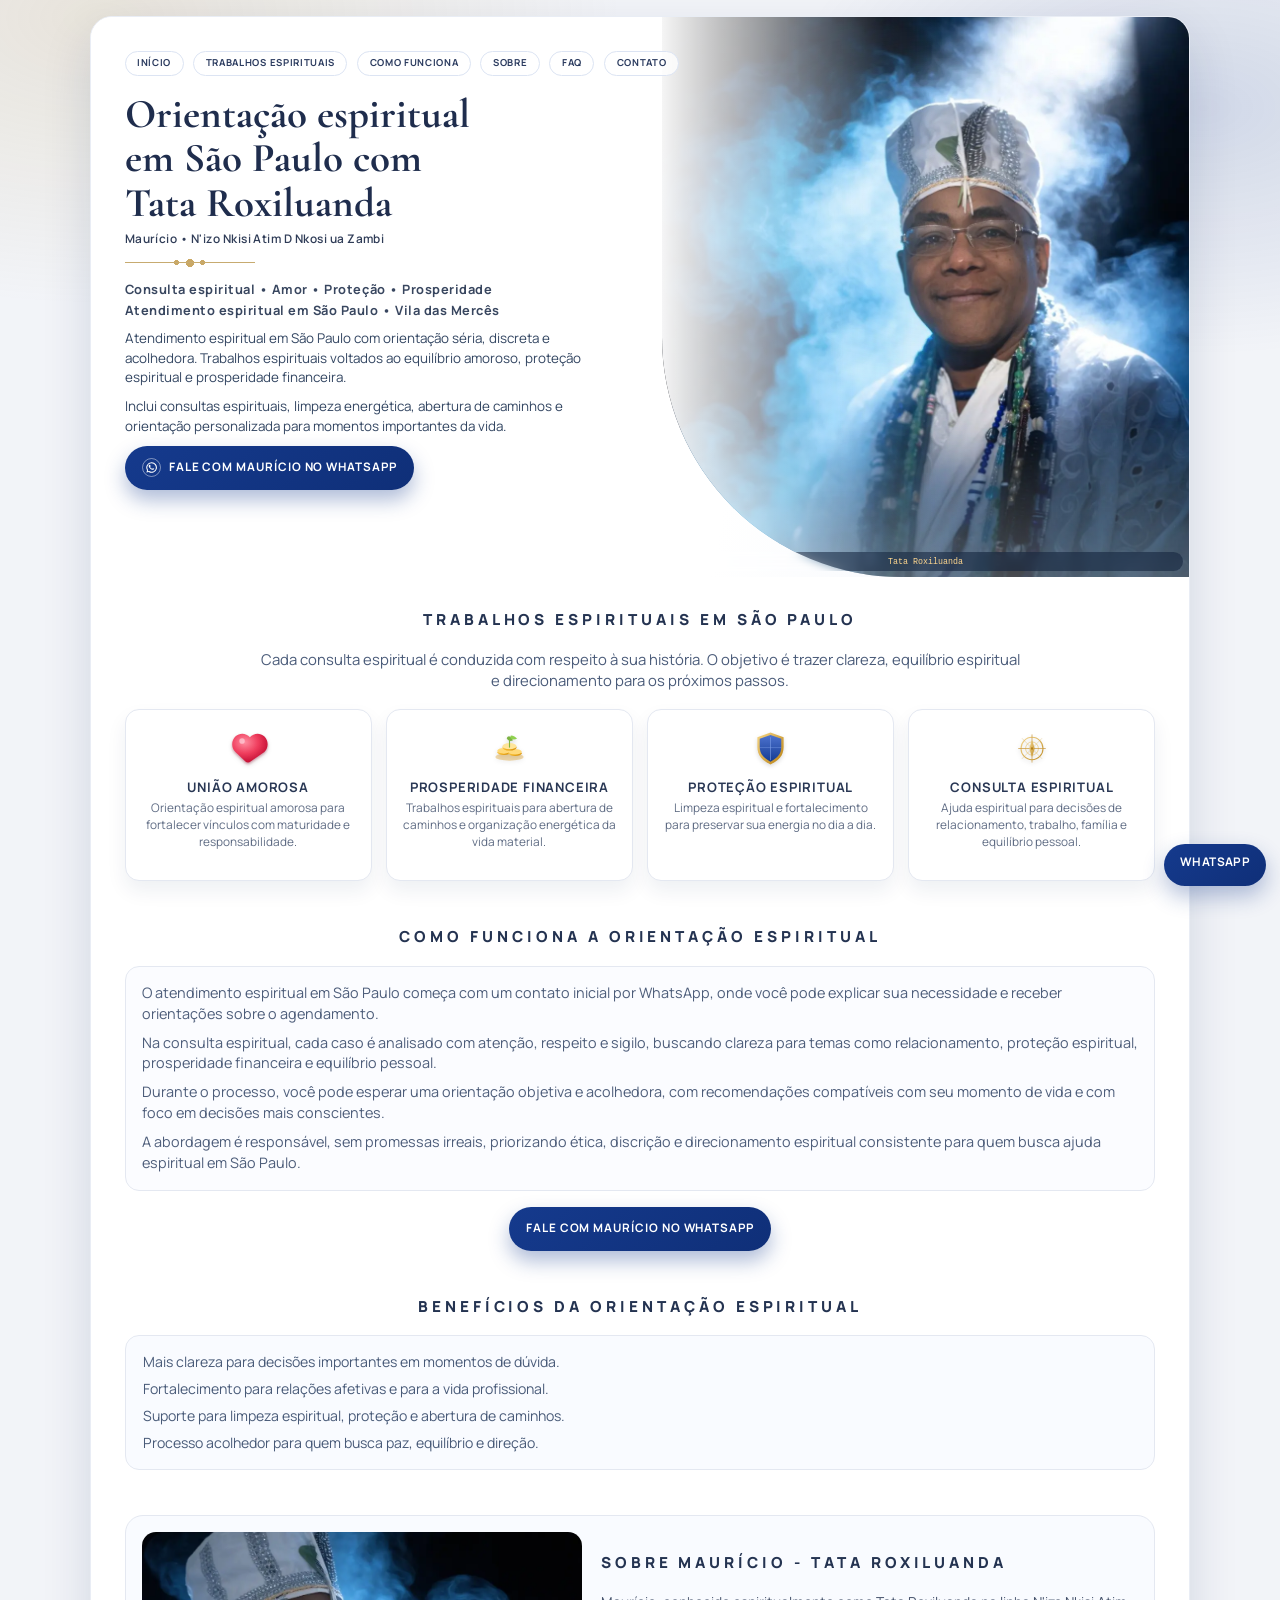
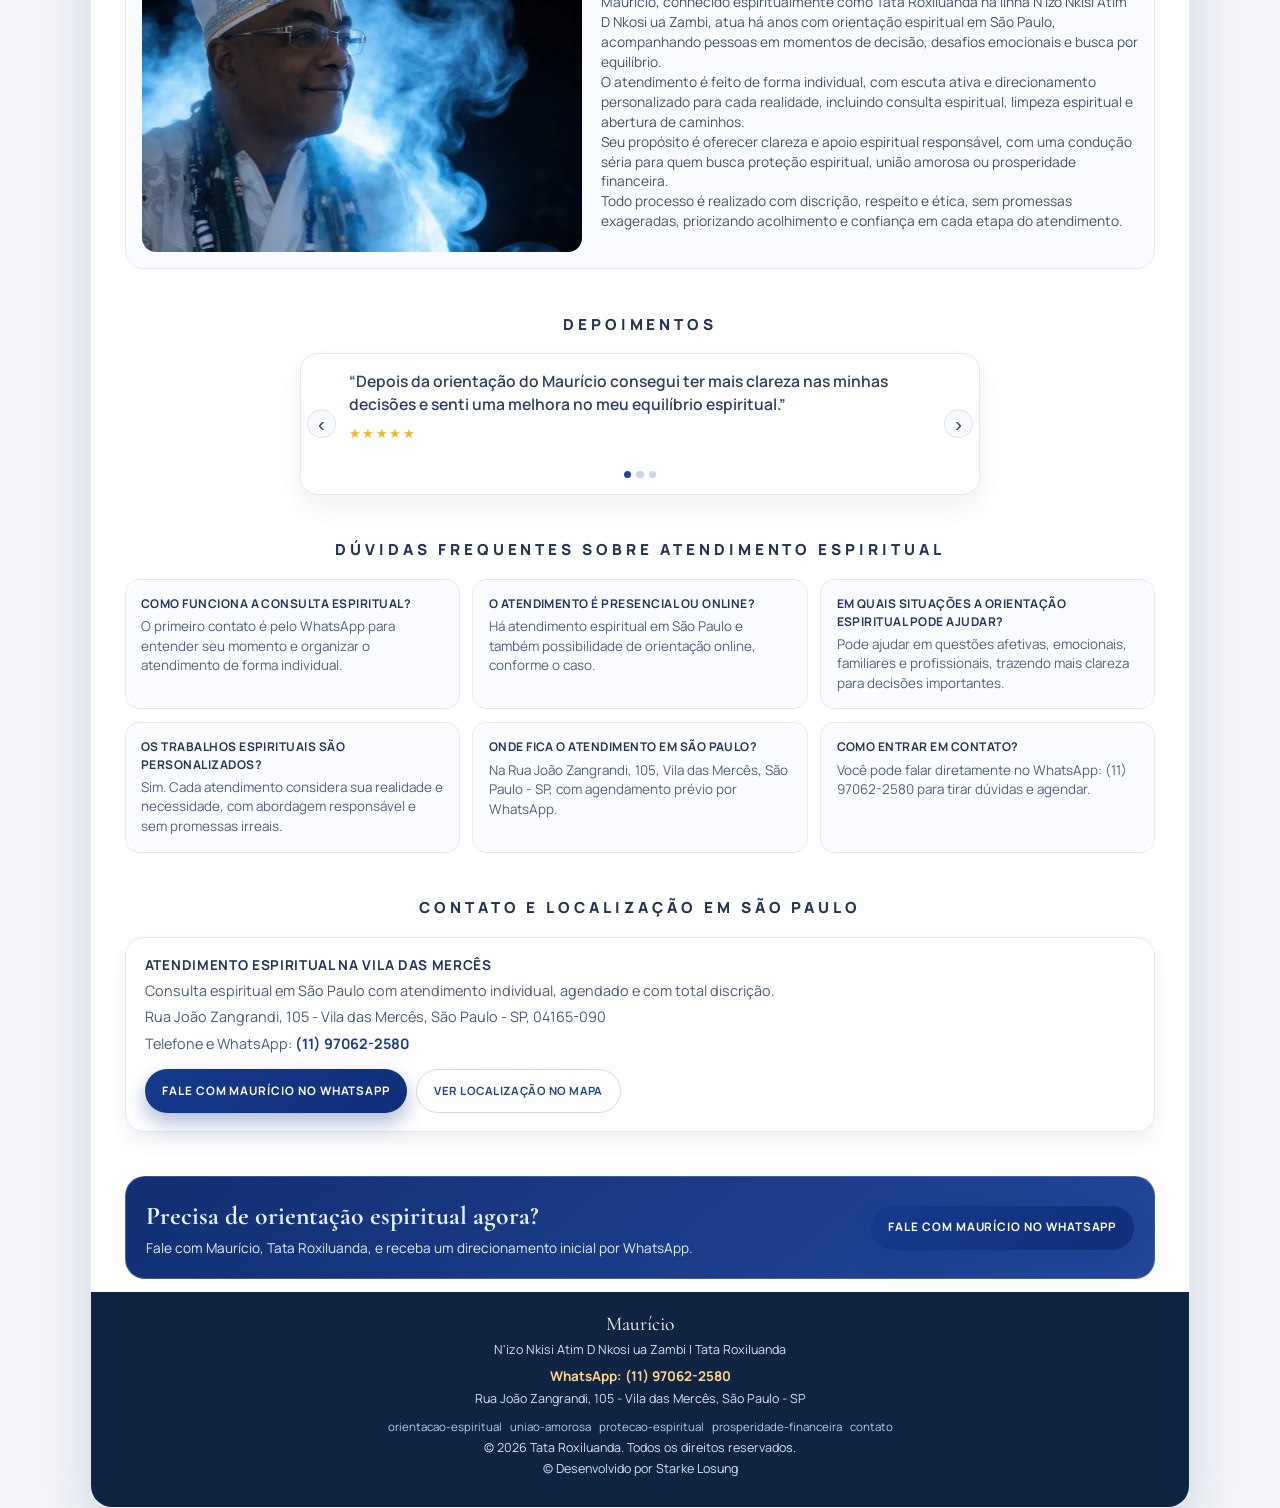
<file: index.html>
﻿<!doctype html>
<html lang="pt-BR">
  <head>
    <meta charset="UTF-8" />
    <meta name="viewport" content="width=device-width, initial-scale=1.0" />
    <title>Orientação espiritual em São Paulo | Tata Roxiluanda</title>
    <meta
      name="description"
      content="Atendimento espiritual em São Paulo com Tata Roxiluanda. Consulta espiritual, proteção, união amorosa e prosperidade com discrição e acolhimento."
    />
    <meta
      name="keywords"
      content="orientação espiritual, trabalhos espirituais, consulta espiritual, proteção espiritual, união amorosa, prosperidade financeira, tata roxiluanda, N'izo Nkisi Atim D Nkosi ua Zambi, atendimento espiritual em São Paulo, consulta espiritual em São Paulo"
    />
    <meta name="robots" content="index, follow" />
    <meta name="author" content="Maurício | Tata Roxiluanda" />
    <meta name="theme-color" content="#153a8d" />

    <link rel="canonical" href="https://tataroxiluanda.com.br" />
    <link rel="icon" type="image/svg+xml" href="/assets/favicon.svg" />
    <link rel="apple-touch-icon" href="/assets/favicon.svg" />
    <link rel="manifest" href="/manifest.webmanifest" />

    <meta property="og:locale" content="pt_BR" />
    <meta property="og:site_name" content="Tata Roxiluanda" />
    <meta property="og:title" content="Orientação espiritual em São Paulo | Tata Roxiluanda" />
    <meta
      property="og:description"
      content="Atendimento espiritual em São Paulo com Tata Roxiluanda. Consulta espiritual, proteção, união amorosa e prosperidade com discrição e acolhimento."
    />
    <meta property="og:type" content="website" />
    <meta property="og:url" content="https://tataroxiluanda.com.br" />
    <meta property="og:image" content="https://tataroxiluanda.com.br/assets/mauricio-orientacao-espiritual-sao-paulo.webp" />
    <meta property="og:image:alt" content="Maurício, Tata Roxiluanda, em atendimento espiritual em São Paulo" />

    <meta name="twitter:card" content="summary_large_image" />
    <meta name="twitter:title" content="Orientação espiritual em São Paulo | Tata Roxiluanda" />
    <meta
      name="twitter:description"
      content="Atendimento espiritual em São Paulo com Tata Roxiluanda. Consulta espiritual, proteção, união amorosa e prosperidade com discrição e acolhimento."
    />
    <meta name="twitter:image" content="https://tataroxiluanda.com.br/assets/mauricio-orientacao-espiritual-sao-paulo.webp" />

    <link rel="preconnect" href="https://fonts.googleapis.com" />
    <link rel="preconnect" href="https://fonts.gstatic.com" crossorigin />
    <link
      href="https://fonts.googleapis.com/css2?family=Cormorant+Garamond:wght@500;600;700&amp;family=Manrope:wght@400;500;600;700&amp;display=swap"
      rel="stylesheet"
    />
    <link rel="preload" as="image" href="/assets/mauricio-orientacao-espiritual-sao-paulo.webp" type="image/webp" fetchpriority="high" />
    <link rel="stylesheet" href="./styles.css" />

    <script type="application/ld+json">
      {
        "@context": "https://schema.org",
        "@type": "ProfessionalService",
        "name": "Maurício",
        "alternateName": "N'izo Nkisi Atim D Nkosi ua Zambi | Tata Roxiluanda",
        "url": "https://tataroxiluanda.com.br",
        "telephone": "+55 11 97062-2580",
        "description": "Atendimento espiritual em São Paulo com consulta espiritual, proteção espiritual, união amorosa, limpeza espiritual, abertura de caminhos e prosperidade financeira, conduzido com discrição e acolhimento.",
        "image": "https://tataroxiluanda.com.br/assets/mauricio-orientacao-espiritual-sao-paulo.webp",
        "priceRange": "$$",
        "address": {
          "@type": "PostalAddress",
          "streetAddress": "Rua João Zangrandi, 105 - Vila das Mercês",
          "addressLocality": "São Paulo",
          "addressRegion": "SP",
          "postalCode": "04165-090",
          "addressCountry": "BR"
        },
        "areaServed": [
          {
            "@type": "City",
            "name": "São Paulo"
          },
          {
            "@type": "Place",
            "name": "Vila das Mercês, São Paulo"
          }
        ],
        "sameAs": []
      }
    </script>
    <script type="application/ld+json">
      {
        "@context": "https://schema.org",
        "@type": "FAQPage",
        "mainEntity": [
          {
            "@type": "Question",
            "name": "Como funciona a consulta espiritual?",
            "acceptedAnswer": {
              "@type": "Answer",
              "text": "O atendimento começa pelo WhatsApp para entender sua necessidade e realizar o agendamento. Na consulta espiritual, você recebe uma orientação individual com foco no seu momento de vida."
            }
          },
          {
            "@type": "Question",
            "name": "O atendimento é presencial ou online?",
            "acceptedAnswer": {
              "@type": "Answer",
              "text": "Existem opções de atendimento presencial em São Paulo e orientação online, de acordo com a necessidade e disponibilidade de cada pessoa."
            }
          },
          {
            "@type": "Question",
            "name": "Em quais situações a orientação espiritual pode ajudar?",
            "acceptedAnswer": {
              "@type": "Answer",
              "text": "A orientação espiritual pode ajudar em questões afetivas, profissionais, familiares e emocionais, trazendo mais clareza para decisões importantes."
            }
          },
          {
            "@type": "Question",
            "name": "Os trabalhos espirituais são personalizados?",
            "acceptedAnswer": {
              "@type": "Answer",
              "text": "Sim. Cada atendimento considera o contexto individual da pessoa, com abordagem responsável e sem promessas irreais."
            }
          },
          {
            "@type": "Question",
            "name": "Onde fica o atendimento em São Paulo?",
            "acceptedAnswer": {
              "@type": "Answer",
              "text": "O atendimento espiritual fica na Vila das Mercês, em São Paulo - SP, com endereço completo informado no site."
            }
          },
          {
            "@type": "Question",
            "name": "Como entrar em contato?",
            "acceptedAnswer": {
              "@type": "Answer",
              "text": "Você pode entrar em contato pelo WhatsApp no número (11) 97062-2580 para tirar dúvidas e agendar seu atendimento."
            }
          }
        ]
      }
    </script>
  </head>
  <body>
    <div class="page-bg" aria-hidden="true"></div>
    <div class="site-shell">
      <header class="hero" id="inicio">
        <nav class="site-nav" aria-label="Navegação principal">
          <a href="#inicio">Início</a>
          <a href="#servicos">Trabalhos espirituais</a>
          <a href="#atendimento">Como funciona</a>
          <a href="#sobre">Sobre</a>
          <a href="#faq">FAQ</a>
          <a href="#contato">Contato</a>
        </nav>

        <div class="hero__left">
          <h1 class="hero__name">Orientação espiritual em São Paulo com Tata Roxiluanda</h1>
          <p class="hero__line">Maurício • N'izo Nkisi Atim D Nkosi ua Zambi</p>
          <div class="hero__ornament" aria-hidden="true"></div>
          <p class="hero__headline">Consulta espiritual • Amor • Proteção • Prosperidade</p>
          <p class="hero__headline hero__headline--secondary">
            Atendimento espiritual em São Paulo • Vila das Mercês
          </p>
          <p class="hero__intro">
            Atendimento espiritual em São Paulo com orientação séria, discreta e acolhedora. Trabalhos
            espirituais voltados ao equilíbrio amoroso, proteção espiritual e prosperidade financeira.
          </p>
          <p class="hero__intro">
            Inclui consultas espirituais, limpeza energética, abertura de caminhos e orientação personalizada
            para momentos importantes da vida.
          </p>
          <a
            class="btn-wa"
            href="https://wa.me/5511970622580?text=Olá%2C%20quero%20uma%20consulta%20espiritual%20em%20São%20Paulo."
            target="_blank"
            rel="noopener noreferrer"
            aria-label="Falar no WhatsApp com Maurício"
          >
            <span class="btn-wa__icon" aria-hidden="true">
              <svg viewBox="0 0 32 32" fill="none" xmlns="http://www.w3.org/2000/svg">
                <path
                  d="M16 3.2A12.8 12.8 0 0 0 5 22.6L3.5 28l5.6-1.4A12.8 12.8 0 1 0 16 3.2Zm0 23.2c-2 0-4-.6-5.6-1.7l-.4-.2-3.3.8.9-3.2-.3-.5A10.4 10.4 0 1 1 16 26.4Z"
                  fill="currentColor"
                />
                <path
                  d="M21.9 18.5c-.3-.2-1.9-.9-2.2-1-.3-.1-.5-.2-.7.2s-.8 1-1 1.2c-.2.2-.4.2-.8 0s-1.5-.5-2.8-1.7c-1-1-1.7-2.1-1.9-2.4-.2-.4 0-.6.2-.8.2-.2.4-.5.6-.7.2-.2.2-.4.3-.6.1-.2 0-.5 0-.6s-.7-1.8-1-2.4c-.3-.6-.6-.5-.8-.5h-.7c-.2 0-.6.1-.9.4-.3.3-1.2 1.1-1.2 2.8 0 1.6 1.2 3.2 1.3 3.4.2.2 2.3 3.6 5.7 4.9.8.3 1.4.5 1.9.6.8.2 1.5.2 2 .1.6-.1 1.9-.8 2.2-1.6.3-.8.3-1.5.2-1.6-.1-.1-.3-.2-.6-.4Z"
                  fill="currentColor"
                />
              </svg>
            </span>
            Fale com Maurício no WhatsApp
          </a>
        </div>

        <figure class="hero__figure">
          <div class="hero__smoke" aria-hidden="true"></div>
          <picture>
            <source srcset="./assets/mauricio-orientacao-espiritual-sao-paulo.webp" type="image/webp" />
            <img
              src="./assets/foto-topo.jpg"
              data-hero-image
              class="hero__image"
              alt="orientação espiritual em São Paulo com Tata Roxiluanda"
              loading="eager"
              fetchpriority="high"
              width="1066"
              height="1600"
            />
          </picture>
          <figcaption class="hero__note">
            <code>Tata Roxiluanda</code>
          </figcaption>
        </figure>
      </header>

      <main>
        <section class="section services" id="servicos" aria-labelledby="servicos-title">
          <h2 id="servicos-title" class="section-title">Trabalhos espirituais em São Paulo</h2>
          <p class="section-intro reveal">
            Cada consulta espiritual é conduzida com respeito à sua história. O objetivo é trazer clareza,
            equilíbrio espiritual e direcionamento para os próximos passos.
          </p>
          <div class="services__grid">
            <article class="service-card reveal" id="uniao-amorosa" data-future-path="/uniao-amorosa">
              <div class="service-card__icon" aria-hidden="true">
                <img src="./assets/icons/uniao-amorosa.svg" alt="" loading="lazy" decoding="async" />
              </div>
              <h3>União amorosa</h3>
              <p>Orientação espiritual amorosa para fortalecer vínculos com maturidade e responsabilidade.</p>
            </article>
            <article class="service-card reveal" id="prosperidade-financeira" data-future-path="/prosperidade-financeira">
              <div class="service-card__icon" aria-hidden="true">
                <img src="./assets/icons/prosperidade.svg" alt="" loading="lazy" decoding="async" />
              </div>
              <h3>Prosperidade financeira</h3>
              <p>Trabalhos espirituais para abertura de caminhos e organização energética da vida material.</p>
            </article>
            <article class="service-card reveal" id="protecao-espiritual" data-future-path="/protecao-espiritual">
              <div class="service-card__icon" aria-hidden="true">
                <img src="./assets/icons/protecao.svg" alt="" loading="lazy" decoding="async" />
              </div>
              <h3>Proteção espiritual</h3>
              <p>Limpeza espiritual e fortalecimento para preservar sua energia no dia a dia.</p>
            </article>
            <article class="service-card reveal" id="orientacao-espiritual" data-future-path="/orientacao-espiritual">
              <div class="service-card__icon" aria-hidden="true">
                <img src="./assets/icons/orientacao.svg" alt="" loading="lazy" decoding="async" />
              </div>
              <h3>Consulta espiritual</h3>
              <p>Ajuda espiritual para decisões de relacionamento, trabalho, família e equilíbrio pessoal.</p>
            </article>
          </div>
        </section>

        <section class="section journey" id="atendimento" aria-labelledby="atendimento-title">
          <h2 id="atendimento-title" class="section-title">Como funciona a orientação espiritual</h2>
          <div class="journey__content reveal">
            <p>
              O atendimento espiritual em São Paulo começa com um contato inicial por WhatsApp, onde você pode
              explicar sua necessidade e receber orientações sobre o agendamento.
            </p>
            <p>
              Na consulta espiritual, cada caso é analisado com atenção, respeito e sigilo, buscando clareza para
              temas como relacionamento, proteção espiritual, prosperidade financeira e equilíbrio pessoal.
            </p>
            <p>
              Durante o processo, você pode esperar uma orientação objetiva e acolhedora, com recomendações
              compatíveis com seu momento de vida e com foco em decisões mais conscientes.
            </p>
            <p>
              A abordagem é responsável, sem promessas irreais, priorizando ética, discrição e direcionamento
              espiritual consistente para quem busca ajuda espiritual em São Paulo.
            </p>
          </div>
          <a
            class="btn-wa btn-wa--center reveal"
            href="https://wa.me/5511970622580?text=Olá%2C%20quero%20entender%20como%20funciona%20o%20atendimento%20espiritual."
            target="_blank"
            rel="noopener noreferrer"
          >
            Fale com Maurício no WhatsApp
          </a>
        </section>

        <section class="section benefits" aria-labelledby="beneficios-title">
          <h2 id="beneficios-title" class="section-title">Benefícios da orientação espiritual</h2>
          <div class="benefits__list reveal">
            <p>Mais clareza para decisões importantes em momentos de dúvida.</p>
            <p>Fortalecimento para relações afetivas e para a vida profissional.</p>
            <p>Suporte para limpeza espiritual, proteção e abertura de caminhos.</p>
            <p>Processo acolhedor para quem busca paz, equilíbrio e direção.</p>
          </div>
        </section>

        <section class="section about" id="sobre" aria-labelledby="sobre-title">
          <div class="about__content reveal">
            <figure class="about__image-wrap">
              <picture>
                <source srcset="./assets/consulta-espiritual-sao-paulo.webp" type="image/webp" />
                <img
                  src="./assets/cliente-principal.jpg"
                  data-about-image
                  class="about__image"
                  alt="consulta espiritual em São Paulo com Tata Roxiluanda"
                  loading="lazy"
                  decoding="async"
                  width="1066"
                  height="1600"
                />
              </picture>
            </figure>
            <div>
              <h2 id="sobre-title" class="section-title section-title--left">Sobre Maurício - Tata Roxiluanda</h2>
              <p>
                Maurício, conhecido espiritualmente como Tata Roxiluanda na linha N'izo Nkisi Atim D Nkosi ua Zambi, atua
                há anos com orientação espiritual em São Paulo, acompanhando pessoas em momentos de decisão,
                desafios emocionais e busca por equilíbrio.
              </p>
              <p>
                O atendimento é feito de forma individual, com escuta ativa e direcionamento personalizado para
                cada realidade, incluindo consulta espiritual, limpeza espiritual e abertura de caminhos.
              </p>
              <p>
                Seu propósito é oferecer clareza e apoio espiritual responsável, com uma condução séria para quem
                busca proteção espiritual, união amorosa ou prosperidade financeira.
              </p>
              <p>
                Todo processo é realizado com discrição, respeito e ética, sem promessas exageradas, priorizando
                acolhimento e confiança em cada etapa do atendimento.
              </p>
            </div>
          </div>
        </section>

        <section class="section testimonials" id="depoimentos" aria-labelledby="depo-title">
          <h2 id="depo-title" class="section-title">Depoimentos</h2>
          <p class="testimonials-source" data-google-reviews-meta hidden></p>
          <div class="testimonials-slider reveal" data-testimonials-slider>
            <button
              class="slider-btn slider-btn--prev"
              type="button"
              data-slide-prev
              aria-label="Depoimento anterior"
            >
              ‹
            </button>

            <div class="testimonials-track" aria-live="polite" data-testimonials-track>
              <article class="testimonial-slide is-active" data-slide>
                <p class="testimonial-slide__quote">“Depois da orientação do Maurício consegui ter mais clareza nas minhas decisões e senti uma melhora no meu equilíbrio espiritual.”</p>
                <p class="testimonial-slide__stars" aria-label="Avaliação cinco estrelas">★★★★★</p>
              </article>
              <article class="testimonial-slide" data-slide>
                <p class="testimonial-slide__quote">“O atendimento é muito sério e acolhedor, me senti seguro desde o início.”</p>
                <p class="testimonial-slide__stars" aria-label="Avaliação cinco estrelas">★★★★★</p>
              </article>
              <article class="testimonial-slide" data-slide>
                <p class="testimonial-slide__quote">“Foi uma experiência importante para organizar minha vida emocional e espiritual.”</p>
                <p class="testimonial-slide__stars" aria-label="Avaliação cinco estrelas">★★★★★</p>
              </article>
            </div>

            <button
              class="slider-btn slider-btn--next"
              type="button"
              data-slide-next
              aria-label="Próximo depoimento"
            >
              ›
            </button>

            <div class="slider-dots" data-slide-dots aria-label="Navegação de depoimentos"></div>
          </div>
        </section>

        <section class="section faq" id="faq" aria-labelledby="faq-title">
          <h2 id="faq-title" class="section-title">Dúvidas frequentes sobre atendimento espiritual</h2>
          <div class="faq__list reveal">
            <article class="faq__item">
              <h3>Como funciona a consulta espiritual?</h3>
              <p>O primeiro contato é pelo WhatsApp para entender seu momento e organizar o atendimento de forma individual.</p>
            </article>
            <article class="faq__item">
              <h3>O atendimento é presencial ou online?</h3>
              <p>Há atendimento espiritual em São Paulo e também possibilidade de orientação online, conforme o caso.</p>
            </article>
            <article class="faq__item">
              <h3>Em quais situações a orientação espiritual pode ajudar?</h3>
              <p>Pode ajudar em questões afetivas, emocionais, familiares e profissionais, trazendo mais clareza para decisões importantes.</p>
            </article>
            <article class="faq__item">
              <h3>Os trabalhos espirituais são personalizados?</h3>
              <p>Sim. Cada atendimento considera sua realidade e necessidade, com abordagem responsável e sem promessas irreais.</p>
            </article>
            <article class="faq__item">
              <h3>Onde fica o atendimento em São Paulo?</h3>
              <p>Na Rua João Zangrandi, 105, Vila das Mercês, São Paulo - SP, com agendamento prévio por WhatsApp.</p>
            </article>
            <article class="faq__item">
              <h3>Como entrar em contato?</h3>
              <p>Você pode falar diretamente no WhatsApp: (11) 97062-2580 para tirar dúvidas e agendar.</p>
            </article>
          </div>
        </section>

        <section class="section local" id="contato" aria-labelledby="contato-title">
          <h2 id="contato-title" class="section-title">Contato e localização em São Paulo</h2>
          <article class="local__box reveal">
            <h3>Atendimento espiritual na Vila das Mercês</h3>
            <p>
              Consulta espiritual em São Paulo com atendimento individual, agendado e com total discrição.
            </p>
            <address>
              Rua João Zangrandi, 105 - Vila das Mercês, São Paulo - SP, 04165-090
            </address>
            <p>
              Telefone e WhatsApp:
              <a href="tel:+5511970622580" class="local__phone">(11) 97062-2580</a>
            </p>
            <div class="local__actions">
              <a
                class="btn-wa"
                href="https://wa.me/5511970622580?text=Olá%2C%20quero%20agendar%20uma%20consulta%20espiritual%20em%20São%20Paulo."
                target="_blank"
                rel="noopener noreferrer"
              >
                Fale com Maurício no WhatsApp
              </a>
              <a
                class="local__map"
                href="https://www.google.com/maps/search/?api=1&query=Rua+João+Zangrandi,+105+-+Vila+das+Mercês,+São+Paulo+-+SP,+04165-090"
                target="_blank"
                rel="noopener noreferrer"
              >
                Ver localização no mapa
              </a>
            </div>
          </article>
        </section>

        <section class="section cta-final" aria-labelledby="cta-title">
          <div class="cta-final__box reveal">
            <div>
              <h2 id="cta-title">Precisa de orientação espiritual agora?</h2>
              <p>Fale com Maurício, Tata Roxiluanda, e receba um direcionamento inicial por WhatsApp.</p>
            </div>
            <a
              class="btn-wa"
              href="https://wa.me/5511970622580?text=Olá%2C%20vim%20pelo%20site%20e%20quero%20orientação%20espiritual."
              target="_blank"
              rel="noopener noreferrer"
              >Fale com Maurício no WhatsApp</a
            >
          </div>
        </section>
      </main>

      <footer class="footer">
        <p class="footer__name">Maurício</p>
        <p class="footer__meta">N'izo Nkisi Atim D Nkosi ua Zambi | Tata Roxiluanda</p>
        <a href="tel:+5511970622580" class="footer__phone">WhatsApp: (11) 97062-2580</a>
        <p class="footer__desc">Rua João Zangrandi, 105 - Vila das Mercês, São Paulo - SP</p>
        <nav class="footer__links" aria-label="Estrutura de navegação futura">
          <a href="#orientacao-espiritual" data-future-url="/orientacao-espiritual">orientacao-espiritual</a>
          <a href="#uniao-amorosa" data-future-url="/uniao-amorosa">uniao-amorosa</a>
          <a href="#protecao-espiritual" data-future-url="/protecao-espiritual">protecao-espiritual</a>
          <a href="#prosperidade-financeira" data-future-url="/prosperidade-financeira">prosperidade-financeira</a>
          <a href="#contato" data-future-url="/contato">contato</a>
        </nav>
        <p class="footer__desc">© <span data-current-year></span> Tata Roxiluanda. Todos os direitos reservados.</p>
        
        <p class="footer__desc">© <span data-current-year></span> Desenvolvido por Starke Losung </p>
      </footer>
    </div>

    <a
      class="whatsapp-float"
      href="https://wa.me/5511970622580?text=Olá%2C%20vim%20pelo%20site%20e%20quero%20atendimento%20espiritual."
      target="_blank"
      rel="noopener noreferrer"
      aria-label="Abrir conversa no WhatsApp"
    >
      WhatsApp
    </a>

    <script src="./script.js" defer></script>
  </body>
</html>
</file>
<file: styles.css>
:root {
  --bg: #f2f4f8;
  --surface: #ffffff;
  --ink: #12213b;
  --ink-soft: #44516a;
  --deep-blue: #153a8d;
  --deep-blue-2: #0f2f78;
  --gold: #b99a57;
  --line: #e4e8f1;
  --shadow: 0 20px 50px rgba(15, 38, 83, 0.14);
}

*,
*::before,
*::after {
  box-sizing: border-box;
}

body {
  margin: 0;
  font-family: "Manrope", "Segoe UI", sans-serif;
  color: var(--ink);
  background: var(--bg);
  line-height: 1.45;
}

img {
  display: block;
  max-width: 100%;
}

a {
  text-decoration: none;
  color: inherit;
}

.page-bg {
  position: fixed;
  inset: 0;
  pointer-events: none;
  background:
    radial-gradient(70% 55% at 8% 2%, rgba(185, 154, 87, 0.18), transparent 58%),
    radial-gradient(60% 50% at 94% 12%, rgba(21, 58, 141, 0.15), transparent 55%);
}

.site-shell {
  position: relative;
  width: min(1080px, calc(100% - 1.2rem));
  margin: 0.35rem auto 0;
  background: var(--surface);
  border-radius: 22px;
  border: 1px solid #e9edf5;
  box-shadow: var(--shadow);
  overflow: clip;
}

.hero {
  position: relative;
  padding: 0.85rem 0.7rem 1rem;
  min-height: 355px;
  background:
    linear-gradient(100deg, #ffffff 0%, #ffffff 60%, #eff3fa 100%);
}

.site-nav {
  position: relative;
  z-index: 4;
  display: flex;
  flex-wrap: wrap;
  align-items: center;
  gap: 0.35rem 0.48rem;
  margin-bottom: 0.55rem;
}

.site-nav a {
  display: inline-block;
  font-size: 0.46rem;
  text-transform: uppercase;
  letter-spacing: 0.07em;
  color: #2b3b5f;
  font-weight: 700;
  background: rgba(255, 255, 255, 0.78);
  border: 1px solid #dce4f3;
  border-radius: 999px;
  padding: 0.2rem 0.5rem;
}

.hero__left {
  position: relative;
  z-index: 2;
  max-width: min(50%, 34rem);
}

.hero__name {
  margin: 0;
  font-family: "Cormorant Garamond", Georgia, serif;
  text-transform: none;
  letter-spacing: 0;
  color: #1f2d4d;
  font-size: clamp(1rem, 4.2vw, 2rem);
  line-height: 1.08;
  white-space: normal;
  max-inline-size: 18ch;
  text-wrap: balance;
}

.hero__line {
  margin: 0.3rem 0 0;
  color: #2f3c57;
  text-transform: none;
  letter-spacing: 0.03em;
  font-size: 0.55rem;
  font-weight: 600;
}

.hero__line--small {
  letter-spacing: 0.16em;
  margin-top: 0.2rem;
}

.hero__ornament {
  width: 94px;
  height: 12px;
  margin: 0.24rem 0 0.28rem;
  position: relative;
  background:
    linear-gradient(#c7ab70, #c7ab70) center / 100% 1px no-repeat,
    radial-gradient(circle, #caa864 55%, transparent 58%) center / 10px 10px no-repeat,
    radial-gradient(circle, #caa864 50%, transparent 54%) calc(50% - 13px) center / 7px 7px no-repeat,
    radial-gradient(circle, #caa864 50%, transparent 54%) calc(50% + 13px) center / 7px 7px no-repeat;
}

.hero__headline {
  margin: 0.15rem 0;
  font-size: 0.58rem;
  color: #38465f;
  text-transform: none;
  letter-spacing: 0.03em;
  font-weight: 700;
}

.hero__headline--secondary {
  margin-bottom: 0.62rem;
}

.hero__intro {
  margin: 0 0 0.6rem;
  max-width: 95%;
  font-size: 0.55rem;
  color: #334662;
}

.hero__figure {
  position: absolute;
  top: 0;
  right: 0;
  bottom: 0;
  width: 54%;
  margin: 0;
  border-bottom-left-radius: 135px;
  overflow: hidden;
}

.hero__figure picture {
  display: block;
  width: 100%;
  height: 100%;
}

.hero__figure::after {
  content: "";
  position: absolute;
  inset: 0;
  background:
    linear-gradient(90deg, rgba(255, 255, 255, 0.96) 0%, rgba(255, 255, 255, 0.62) 18%, rgba(255, 255, 255, 0.08) 42%, rgba(255, 255, 255, 0) 58%),
    linear-gradient(0deg, rgba(255, 255, 255, 0.28) 0%, rgba(255, 255, 255, 0) 28%);
  pointer-events: none;
}

.hero__image {
  width: 100%;
  height: 100%;
  object-fit: cover;
  object-position: 56% 15%;
}

.hero__smoke {
  position: absolute;
  inset: 4% 16% auto auto;
  width: 62%;
  aspect-ratio: 1;
  background: radial-gradient(circle at center, rgba(255, 255, 255, 0.46), rgba(255, 255, 255, 0));
  filter: blur(22px);
  opacity: 0.34;
  z-index: 2;
  pointer-events: none;
}

.hero__note {
  position: absolute;
  right: 0.38rem;
  left: 0.38rem;
  bottom: 0.36rem;
  z-index: 3;
  text-align: center;
  font-size: 0.52rem;
  color: #ffffff;
  background: rgba(18, 33, 59, 0.55);
  backdrop-filter: blur(5px);
  border-radius: 999px;
  padding: 0.2rem 0.45rem;
}

.hero__note code {
  font-family: Consolas, Monaco, monospace;
  color: #ffd78f;
}

.btn-wa {
  display: inline-flex;
  align-items: center;
  justify-content: center;
  gap: 0.48rem;
  min-height: 36px;
  padding: 0.45rem 0.72rem;
  border-radius: 999px;
  background: linear-gradient(140deg, var(--deep-blue), var(--deep-blue-2));
  color: #fff;
  text-transform: uppercase;
  letter-spacing: 0.06em;
  font-size: 0.53rem;
  font-weight: 700;
  box-shadow: 0 10px 20px rgba(21, 58, 141, 0.34);
}

.btn-wa__icon {
  display: inline-grid;
  place-items: center;
  width: 0.9rem;
  height: 0.9rem;
  border-radius: 50%;
  border: 1px solid rgba(255, 255, 255, 0.45);
  font-size: 0.46rem;
}

.btn-wa__icon svg {
  width: 0.62rem;
  height: 0.62rem;
  display: block;
}

.btn-wa:focus-visible,
.whatsapp-float:focus-visible {
  outline: 3px solid #5d84d4;
  outline-offset: 3px;
}

.btn-wa--center {
  display: flex;
  width: fit-content;
  margin-inline: auto;
}

.section {
  padding: 1rem 0.7rem 0.3rem;
}

.section-title {
  margin: 0 0 0.7rem;
  text-align: center;
  font-size: 0.72rem;
  text-transform: uppercase;
  letter-spacing: 0.26em;
  color: #243351;
  font-weight: 800;
}

.section-title--left {
  text-align: left;
}

.section-intro {
  margin: 0 auto 0.7rem;
  max-width: 760px;
  text-align: center;
  font-size: 0.8rem;
  color: #4a5b79;
}

.services__grid {
  display: grid;
  grid-template-columns: repeat(4, minmax(0, 1fr));
  gap: 0.38rem;
}

.service-card {
  background: #fff;
  border: 1px solid var(--line);
  border-radius: 14px;
  min-height: 118px;
  padding: 0.58rem 0.35rem;
  box-shadow: 0 10px 20px rgba(15, 38, 83, 0.07);
  text-align: center;
}

.service-card__icon {
  width: 2.2rem;
  height: 2.2rem;
  margin: 0 auto 0.3rem;
  display: grid;
  place-items: center;
}

.service-card__icon img {
  width: 100%;
  height: 100%;
  object-fit: contain;
  filter: drop-shadow(0 2px 2px rgba(0, 0, 0, 0.14));
}

.service-card h3 {
  margin: 0;
  text-transform: uppercase;
  color: #293754;
  font-size: 0.53rem;
  letter-spacing: 0.06em;
  line-height: 1.2;
  word-break: normal;
  overflow-wrap: normal;
}

.service-card p {
  margin: 0.2rem 0 0;
  font-size: 0.49rem;
  color: #5e6b83;
  word-break: normal;
  overflow-wrap: normal;
}

.about__content {
  background: #f9fbff;
  border: 1px solid var(--line);
  border-radius: 18px;
  padding: 0.9rem;
  display: grid;
  gap: 0.9rem;
}

.about__image-wrap {
  margin: 0;
}

.about__image-wrap picture {
  display: block;
}

.about__image {
  width: 100%;
  max-height: 260px;
  object-fit: cover;
  object-position: 50% 18%;
  border-radius: 14px;
}

.about p {
  margin: 0;
  color: var(--ink-soft);
  font-size: 0.86rem;
}

.faq__list {
  display: grid;
  gap: 0.55rem;
}

.faq__item {
  border: 1px solid var(--line);
  border-radius: 14px;
  background: #fbfcff;
  padding: 0.75rem;
}

.faq__item h3 {
  margin: 0;
  color: #24365c;
  font-size: 0.7rem;
  text-transform: uppercase;
  letter-spacing: 0.04em;
}

.faq__item p {
  margin: 0.3rem 0 0;
  color: #50607e;
  font-size: 0.76rem;
}

.journey__grid {
  display: grid;
  gap: 0.55rem;
  margin-bottom: 0.7rem;
}

.journey__content {
  border: 1px solid var(--line);
  border-radius: 14px;
  background: #fbfcff;
  padding: 0.7rem 0.75rem;
  margin-bottom: 0.7rem;
}

.journey__content p {
  margin: 0;
  color: #4d5d7a;
  font-size: 0.78rem;
}

.journey__content p + p {
  margin-top: 0.5rem;
}

.journey__card {
  border: 1px solid var(--line);
  border-radius: 14px;
  background: #fbfcff;
  padding: 0.7rem;
}

.journey__card h3 {
  margin: 0;
  color: #213359;
  font-size: 0.66rem;
  text-transform: uppercase;
  letter-spacing: 0.04em;
}

.journey__card p {
  margin: 0.3rem 0 0;
  font-size: 0.76rem;
  color: #4d5d7a;
}

.benefits__list {
  background: #f9fbff;
  border: 1px solid var(--line);
  border-radius: 14px;
  padding: 0.7rem 0.82rem;
}

.benefits__list p {
  margin: 0;
  font-size: 0.77rem;
  color: #485a78;
}

.benefits__list p + p {
  margin-top: 0.4rem;
}

.local__box {
  border-radius: 18px;
  border: 1px solid var(--line);
  background: #fff;
  box-shadow: 0 10px 20px rgba(15, 38, 83, 0.07);
  padding: 0.85rem;
}

.local__box h3 {
  margin: 0;
  color: #1f3259;
  text-transform: uppercase;
  letter-spacing: 0.05em;
  font-size: 0.72rem;
}

.local__box p,
.local__box address {
  margin: 0.35rem 0 0;
  color: #475a79;
  font-size: 0.78rem;
  font-style: normal;
}

.local__phone {
  font-weight: 700;
  color: #1e3d88;
}

.local__actions {
  display: flex;
  flex-wrap: wrap;
  gap: 0.55rem;
  margin-top: 0.7rem;
}

.local__map {
  display: inline-flex;
  align-items: center;
  justify-content: center;
  min-height: 36px;
  padding: 0.45rem 0.72rem;
  border-radius: 999px;
  border: 1px solid #cedaf1;
  color: #234488;
  font-weight: 700;
  letter-spacing: 0.04em;
  text-transform: uppercase;
  font-size: 0.53rem;
}

.gallery[hidden] {
  display: none;
}

.gallery__grid {
  display: grid;
  grid-template-columns: repeat(2, minmax(0, 1fr));
  gap: 0.42rem;
}

.gallery__item {
  margin: 0;
  border-radius: 12px;
  overflow: hidden;
  border: 1px solid var(--line);
  background: #fff;
  box-shadow: 0 10px 20px rgba(15, 38, 83, 0.07);
}

.gallery__open {
  display: block;
  width: 100%;
  border: 0;
  padding: 0;
  background: transparent;
  cursor: pointer;
}

.gallery__image {
  width: 100%;
  aspect-ratio: 1 / 1.2;
  object-fit: cover;
}

.gallery__caption {
  padding: 0.45rem 0.5rem 0.55rem;
  border-top: 1px solid #eef2f8;
}

.gallery__work-title {
  margin: 0;
  font-size: 0.64rem;
  color: #223252;
  font-weight: 700;
  text-transform: uppercase;
  letter-spacing: 0.08em;
}

.gallery__comment {
  margin: 0.24rem 0 0;
  color: #50607e;
  font-size: 0.58rem;
  line-height: 1.35;
}

.gallery-modal[hidden] {
  display: none;
}

.gallery-modal {
  position: fixed;
  inset: 0;
  z-index: 90;
}

.gallery-modal__backdrop {
  position: absolute;
  inset: 0;
  background: rgba(10, 20, 38, 0.72);
}

.gallery-modal__dialog {
  position: relative;
  width: min(94vw, 560px);
  max-height: 88vh;
  overflow: auto;
  margin: 6vh auto 0;
  background: #fff;
  border-radius: 14px;
  border: 1px solid #e6ecf7;
  box-shadow: 0 16px 45px rgba(9, 22, 46, 0.35);
  padding: 0.7rem;
}

.gallery-modal__close {
  position: absolute;
  top: 0.45rem;
  right: 0.45rem;
  width: 1.8rem;
  height: 1.8rem;
  border: 0;
  border-radius: 50%;
  background: rgba(16, 38, 77, 0.76);
  color: #fff;
  font-size: 1.15rem;
  line-height: 1;
  cursor: pointer;
}

.gallery-modal__image {
  width: 100%;
  border-radius: 10px;
  object-fit: cover;
  max-height: 70vh;
}

.gallery-modal__title {
  margin: 0.55rem 0 0;
  font-size: 0.86rem;
  letter-spacing: 0.08em;
  text-transform: uppercase;
  color: #1f3155;
}

.gallery-modal__comment {
  margin: 0.2rem 0 0.1rem;
  color: #445473;
  font-size: 0.78rem;
}

.testimonials-slider {
  position: relative;
  max-width: 100%;
  margin: 0 auto;
  border: 1px solid var(--line);
  border-radius: 18px;
  background: #fff;
  box-shadow: 0 12px 26px rgba(15, 38, 83, 0.07);
  padding: 0.9rem 0.9rem 0.75rem;
  touch-action: pan-y;
}

.testimonials-source {
  margin: -0.2rem 0 0.6rem;
  text-align: center;
  color: #3a4e75;
  font-size: 0.64rem;
  letter-spacing: 0.04em;
}

.testimonials-track {
  min-height: 116px;
}

.testimonial-slide {
  display: none;
}

.testimonial-slide.is-active {
  display: block;
}

.testimonial-slide__quote {
  margin: 0;
  color: #2f3f5f;
  font-size: 0.88rem;
  font-weight: 600;
  line-height: 1.45;
}

.testimonial-slide__stars {
  margin: 0.5rem 0 0;
  color: #f0b728;
  letter-spacing: 0.11em;
  font-size: 0.84rem;
}

.slider-btn {
  position: absolute;
  top: 50%;
  transform: translateY(-50%);
  width: 1.85rem;
  height: 1.85rem;
  border-radius: 50%;
  border: 1px solid #dbe3f0;
  background: #f8faff;
  color: #244180;
  font-size: 1.25rem;
  line-height: 1;
  cursor: pointer;
}

.slider-btn--prev {
  left: 0.35rem;
}

.slider-btn--next {
  right: 0.35rem;
}

.slider-btn:focus-visible,
.slider-dot:focus-visible {
  outline: 3px solid #5d84d4;
  outline-offset: 2px;
}

.slider-dots {
  display: flex;
  justify-content: center;
  gap: 0.32rem;
  margin-top: 0.55rem;
}

.slider-dot {
  width: 0.46rem;
  height: 0.46rem;
  padding: 0;
  border: 0;
  border-radius: 50%;
  background: #c9d4e8;
  cursor: pointer;
}

.slider-dot.is-active {
  background: #22479b;
}

.cta-final {
  padding-bottom: 1.4rem;
}

.cta-final__box {
  border-radius: 20px;
  padding: 1rem;
  background: linear-gradient(140deg, #112f72, #22479b);
  color: #e9f0ff;
  border: 1px solid rgba(255, 255, 255, 0.18);
}

.cta-final__box h2 {
  margin: 0;
  font-family: "Cormorant Garamond", Georgia, serif;
  font-size: 1.6rem;
}

.cta-final__box p {
  margin: 0.35rem 0 0.85rem;
  font-size: 0.85rem;
}

.footer {
  background: #0f2343;
  color: #d7e2fb;
  text-align: center;
  padding: 1.1rem 1rem 1.8rem;
}

.footer__name {
  margin: 0;
  color: #fff;
  font-size: 1.22rem;
  font-family: "Cormorant Garamond", Georgia, serif;
}

.footer__meta,
.footer__desc {
  margin: 0.2rem 0 0;
  font-size: 0.78rem;
}

.footer__links {
  margin-top: 0.68rem;
  display: flex;
  flex-wrap: wrap;
  justify-content: center;
  gap: 0.35rem 0.5rem;
}

.footer__links a {
  font-size: 0.62rem;
  color: #b9c9ec;
}

.footer__phone {
  display: inline-block;
  margin-top: 0.48rem;
  color: #ffd78f;
  font-size: 0.84rem;
  font-weight: 700;
}

.whatsapp-float {
  position: fixed;
  right: 0.9rem;
  bottom: 0.9rem;
  z-index: 30;
  background: linear-gradient(140deg, var(--deep-blue), var(--deep-blue-2));
  color: #fff;
  border-radius: 999px;
  font-size: 0.74rem;
  font-weight: 700;
  letter-spacing: 0.04em;
  text-transform: uppercase;
  min-height: 42px;
  padding: 0.6rem 0.95rem;
  box-shadow: 0 10px 22px rgba(21, 58, 141, 0.32);
}

.reveal {
  opacity: 0;
  transform: translateY(14px);
  transition: opacity 0.5s ease, transform 0.5s ease;
}

.reveal.is-visible {
  opacity: 1;
  transform: translateY(0);
}

@media (max-width: 430px) {
  .hero__note {
    display: none;
  }

  .slider-btn,
  .slider-dots {
    display: none;
  }

  .testimonials-slider {
    padding: 0.8rem 0.85rem;
  }
}

@media (min-width: 760px) {
  .site-shell {
    width: min(1100px, calc(100% - 2rem));
    margin-top: 1rem;
  }

  .hero {
    padding: 2.1rem 2.1rem 2.3rem;
    min-height: 560px;
  }

  .site-nav {
    margin-bottom: 1rem;
    gap: 0.6rem;
  }

  .site-nav a {
    font-size: 0.6rem;
    padding: 0.3rem 0.72rem;
  }

  .hero__left {
    max-width: min(52%, 38rem);
  }

  .hero__name {
    font-size: clamp(1.8rem, 3.2vw, 2.9rem);
    max-inline-size: 20ch;
  }

  .hero__line {
    font-size: 0.74rem;
    letter-spacing: 0.04em;
  }

  .hero__ornament {
    width: 130px;
    margin: 0.58rem 0 0.62rem;
    height: 14px;
  }

  .hero__headline {
    font-size: 0.8rem;
    letter-spacing: 0.04em;
  }

  .hero__intro {
    font-size: 0.84rem;
    max-width: 92%;
  }

  .btn-wa {
    min-height: 44px;
    padding: 0.66rem 1.08rem;
    font-size: 0.73rem;
    letter-spacing: 0.08em;
  }

  .btn-wa__icon {
    width: 1.2rem;
    height: 1.2rem;
    font-size: 0.58rem;
  }

  .btn-wa__icon svg {
    width: 0.82rem;
    height: 0.82rem;
  }

  .hero__figure {
    width: 48%;
    border-bottom-left-radius: 240px;
  }

  .section {
    padding: 2rem 2.1rem 0.8rem;
  }

  .section-title {
    font-size: 0.95rem;
    margin-bottom: 1.1rem;
  }

  .section-intro {
    font-size: 0.93rem;
    margin-bottom: 1.1rem;
  }

  .services__grid {
    gap: 0.9rem;
  }

  .service-card {
    min-height: 172px;
    padding: 1rem 0.75rem;
  }

  .service-card__icon {
    width: 2.8rem;
    height: 2.8rem;
    margin-bottom: 0.55rem;
  }

  .service-card h3 {
    font-size: 0.82rem;
  }

  .service-card p {
    font-size: 0.74rem;
  }

  .about__content {
    grid-template-columns: 0.9fr 1.1fr;
    align-items: center;
    gap: 1.2rem;
    padding: 1rem;
  }

  .about__image {
    max-height: 320px;
  }

  .faq__list {
    grid-template-columns: repeat(3, minmax(0, 1fr));
    gap: 0.8rem;
  }

  .faq__item {
    padding: 0.95rem;
  }

  .faq__item h3 {
    font-size: 0.75rem;
  }

  .faq__item p {
    font-size: 0.84rem;
  }

  .journey__grid {
    grid-template-columns: repeat(3, minmax(0, 1fr));
    gap: 0.85rem;
    margin-bottom: 1rem;
  }

  .journey__content {
    padding: 1rem;
    margin-bottom: 1rem;
  }

  .journey__content p {
    font-size: 0.9rem;
  }

  .journey__card {
    padding: 1rem;
  }

  .journey__card h3 {
    font-size: 0.76rem;
  }

  .journey__card p {
    font-size: 0.82rem;
  }

  .benefits__list {
    padding: 1rem 1.1rem;
  }

  .benefits__list p {
    font-size: 0.88rem;
  }

  .local__box {
    padding: 1.1rem 1.2rem;
  }

  .local__box h3 {
    font-size: 0.85rem;
  }

  .local__box p,
  .local__box address {
    font-size: 0.9rem;
  }

  .local__actions {
    margin-top: 0.9rem;
  }

  .local__map {
    min-height: 44px;
    padding: 0.62rem 1.08rem;
    font-size: 0.71rem;
  }

  .footer__links a {
    font-size: 0.72rem;
  }

  .gallery__grid {
    grid-template-columns: repeat(3, minmax(0, 1fr));
    gap: 0.65rem;
  }

  .gallery__work-title {
    font-size: 0.74rem;
  }

  .gallery__comment {
    font-size: 0.68rem;
  }

  .testimonials-slider {
    max-width: 680px;
    padding: 1rem 3rem 0.95rem;
  }

  .testimonials-track {
    min-height: 92px;
  }

  .testimonial-slide__quote {
    font-size: 0.98rem;
  }

  .testimonials-source {
    font-size: 0.78rem;
    margin-bottom: 0.8rem;
  }

  .cta-final__box {
    display: grid;
    align-items: center;
    grid-template-columns: 1fr auto;
    gap: 1rem;
    padding: 1.2rem 1.3rem;
  }

  .cta-final__box p {
    margin-bottom: 0;
  }
}

@media (prefers-reduced-motion: reduce) {
  * {
    scroll-behavior: auto !important;
    animation: none !important;
    transition: none !important;
  }

  .reveal {
    opacity: 1;
    transform: none;
  }
}
</file>
